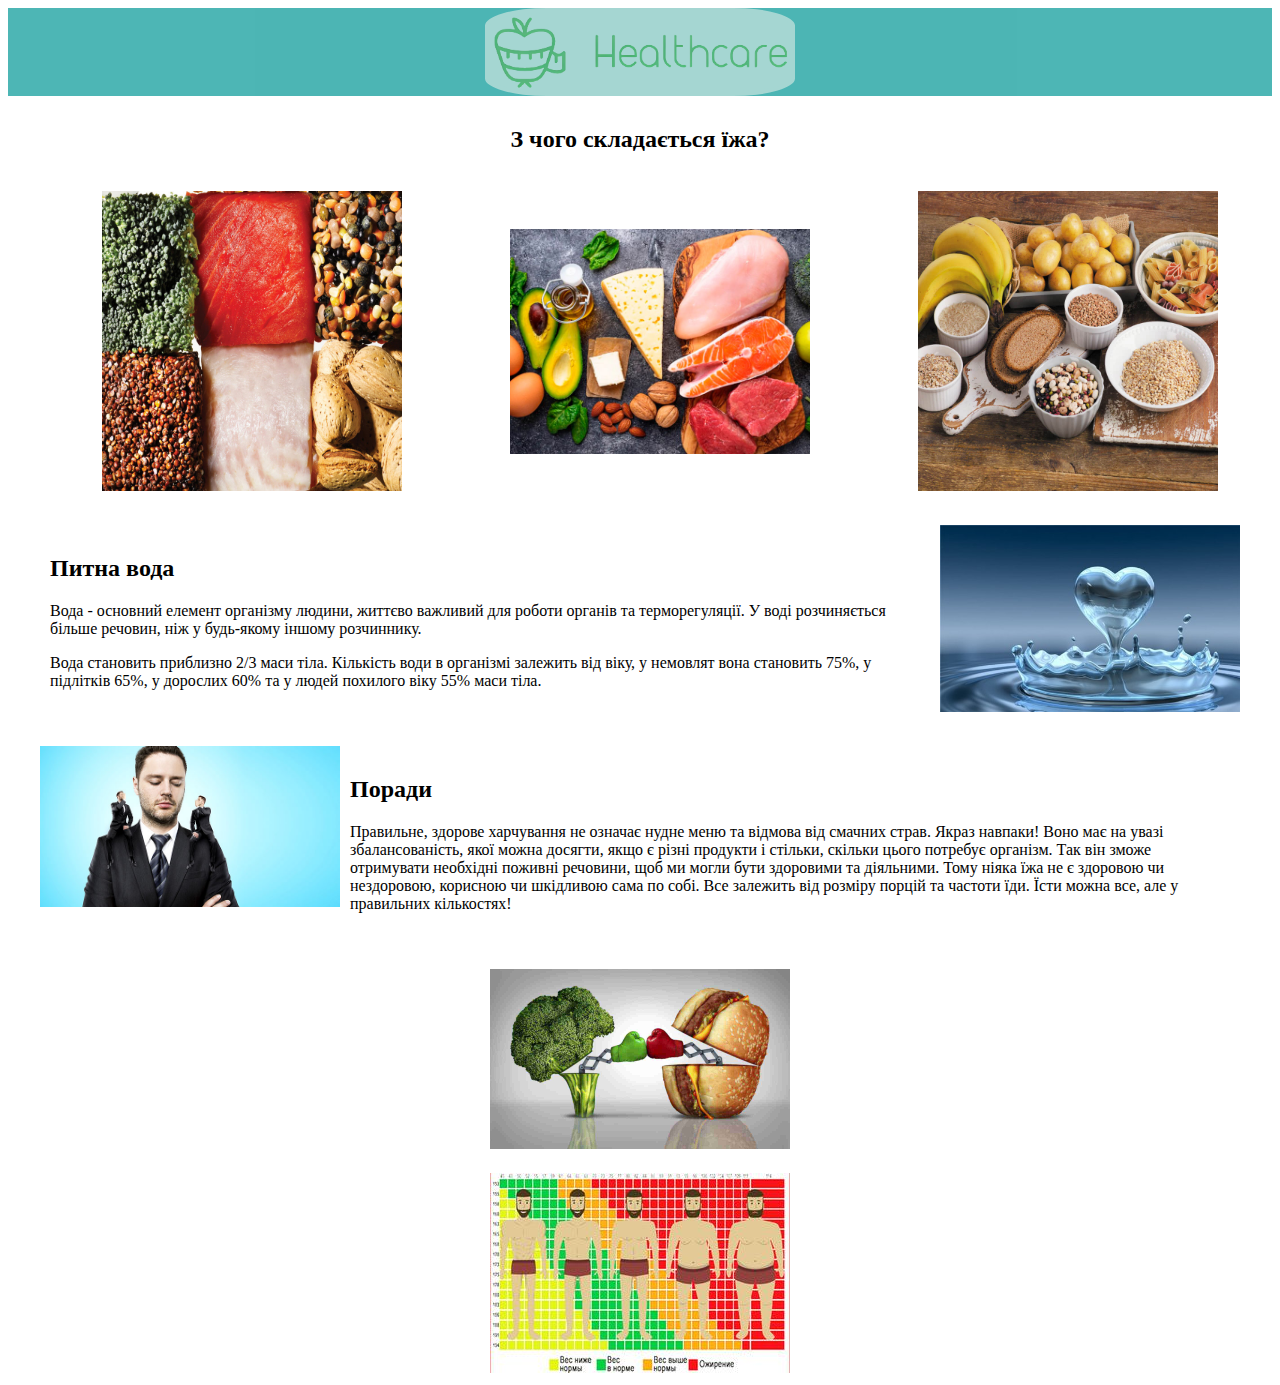
<file: index.html>
<!DOCTYPE html>
<html lang="en">
<head>
    <meta charset="UTF-8">
    <meta http-equiv="X-UA-Compatible" content="IE=edge">
    <meta name="viewport" content="width=device-width, initial-scale=1.0">
    <title>Document</title>
    <link rel="stylesheet" href="./css/style.css">
</head>
<body>
    <header>
        <section class="header">
            <a href=""><img src="./img/4.png" alt="" class="header-img"></a>
            
        </section>
    </header>
    <main>
        <section class="gallery">
            <h2 class="gallery-title">З чого складається їжа?</h2> <br>
            <ul class="gallery-ul">
                <li class="gallery-list"><a href="./bilku.html"><img src="./img/bilku.jpg" alt="" title="Білки"></a></li>
                <li class="gallery-list"><a href="./jiru.html"><img src="./img/jiru.jpg" alt="" title="Жири"></a></li>
                <li class="gallery-list"><a href="./vyglevodu.html"><img src="./img/vyglevod.jpg" alt="" title="Вуглеводи"></a></li>
            </ul>
        </section>
        <section class="right">
            <div class="right-block">
                <h2 class="right-title">Питна вода</h2>
                <p class="right-paragraph">Вода - основний елемент організму людини, життєво важливий для роботи органів та терморегуляції. У воді розчиняється
                більше речовин, ніж у будь-якому іншому розчиннику.</p>
                <p class="right-paragraph">Вода становить приблизно 2/3 маси тіла. Кількість води в організмі залежить від віку, у немовлят вона становить 75%, у
                підлітків 65%, у дорослих 60% та у людей похилого віку 55% ​​маси тіла.</p>
            </div>
            <a href="./water.html"><img src="./img/water.jpg" alt="" title="Вода" class="right-img"></a>

        </section> 
        
        <section class="left">
            <a href="./porady.html"><img src="./img/porada.jpg" alt="" title="Поради" class="left-img"></a>
            <div class="left-block">
                <h2 class="left-title">Поради</h2>
                <p class="left-paragraph">Правильне, здорове харчування не означає нудне меню та відмова від смачних страв. Якраз навпаки! Воно має на увазі
                збалансованість, якої можна досягти, якщо є різні продукти і стільки, скільки цього потребує організм. Так він зможе
                отримувати необхідні поживні речовини, щоб ми могли бути здоровими та діяльними. Тому ніяка їжа не є здоровою чи
                нездоровою, корисною чи шкідливою сама по собі. Все залежить від розміру порцій та частоти їди. Їсти можна все, але у
                правильних кількостях!</p>
            </div>
        </section>
        <section class="mith">
            <a href="./mith.html"><img src="./img/mith.jpg" alt="" title="Міфи" class="mith-img"></a>
            
        </section>
        <section class="IMT">
            <a href="./IMT-calc.html"><img src="./img/IMT-table2.jpg" alt="" title="калькулятор ІМТ" class=""></a>
        
        </section>
    </main>
    <footer>

    </footer>
</body>
</html>
</file>
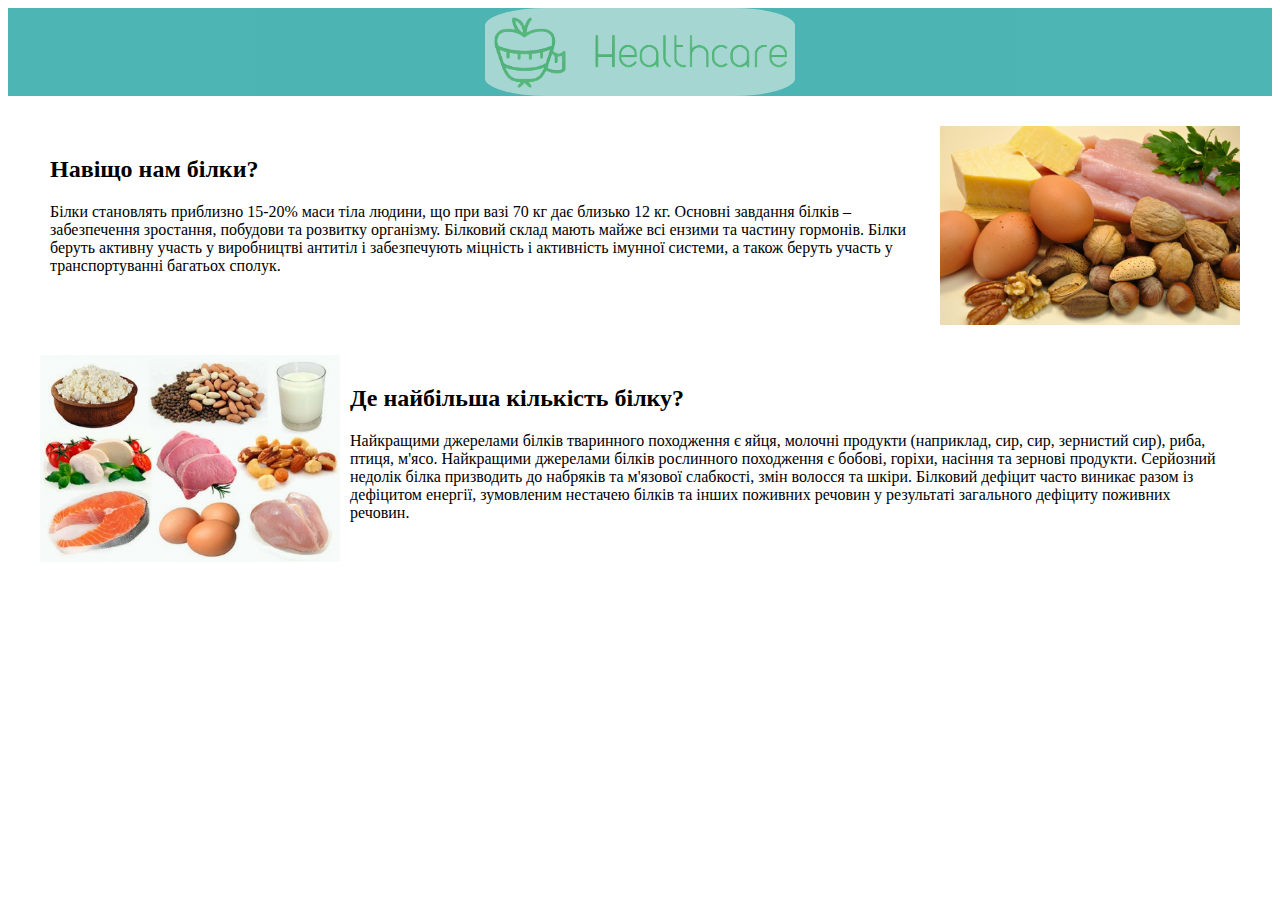
<file: bilku.html>
<!DOCTYPE html>
<html lang="en">

<head>
    <meta charset="UTF-8">
    <meta http-equiv="X-UA-Compatible" content="IE=edge">
    <meta name="viewport" content="width=device-width, initial-scale=1.0">
    <title>Document</title>
    <link rel="stylesheet" href="./css/style.css">
</head>

<body>
    <header>
        <section class="header">
            <a href="/index.html"><img src="./img/4.png" alt="" class="header-img"></a>

        </section>
    </header>
    <main>
        
        <section class="right">
            <div class="right-block">
                <h2 class="right-title">Навіщо нам білки?</h2>
                <p class="right-paragraph">Білки становлять приблизно 15-20% маси тіла людини, що при вазі 70 кг дає близько 12 кг. Основні завдання білків –
                забезпечення зростання, побудови та розвитку організму. Білковий склад мають майже всі ензими та частину гормонів. Білки
                беруть активну участь у виробництві антитіл і забезпечують міцність і активність імунної системи, а також беруть участь
                у транспортуванні багатьох сполук.</p>
            </div>
            <img src="./img/bilku-1.jpg" alt="" class="right-img">

        </section>

        <section class="left">
            <img src="./img/bilku-2.jpg" alt="" class="left-img">
            <div class="left-block">
                <h2 class="left-title">Де найбільша кількість білку?</h2>
                <p class="left-paragraph">Найкращими джерелами білків тваринного походження є яйця, молочні продукти (наприклад, сир, сир, зернистий сир), риба,
                птиця, м'ясо. Найкращими джерелами білків рослинного походження є бобові, горіхи, насіння та зернові продукти. Серйозний
                недолік білка призводить до набряків та м'язової слабкості, змін волосся та шкіри. Білковий дефіцит часто виникає разом
                із дефіцитом енергії, зумовленим нестачею білків та інших поживних речовин у результаті загального дефіциту поживних
                речовин.</p>
            </div>
        </section>
    </main>
    <footer>

    </footer>
</body>

</html>
</file>
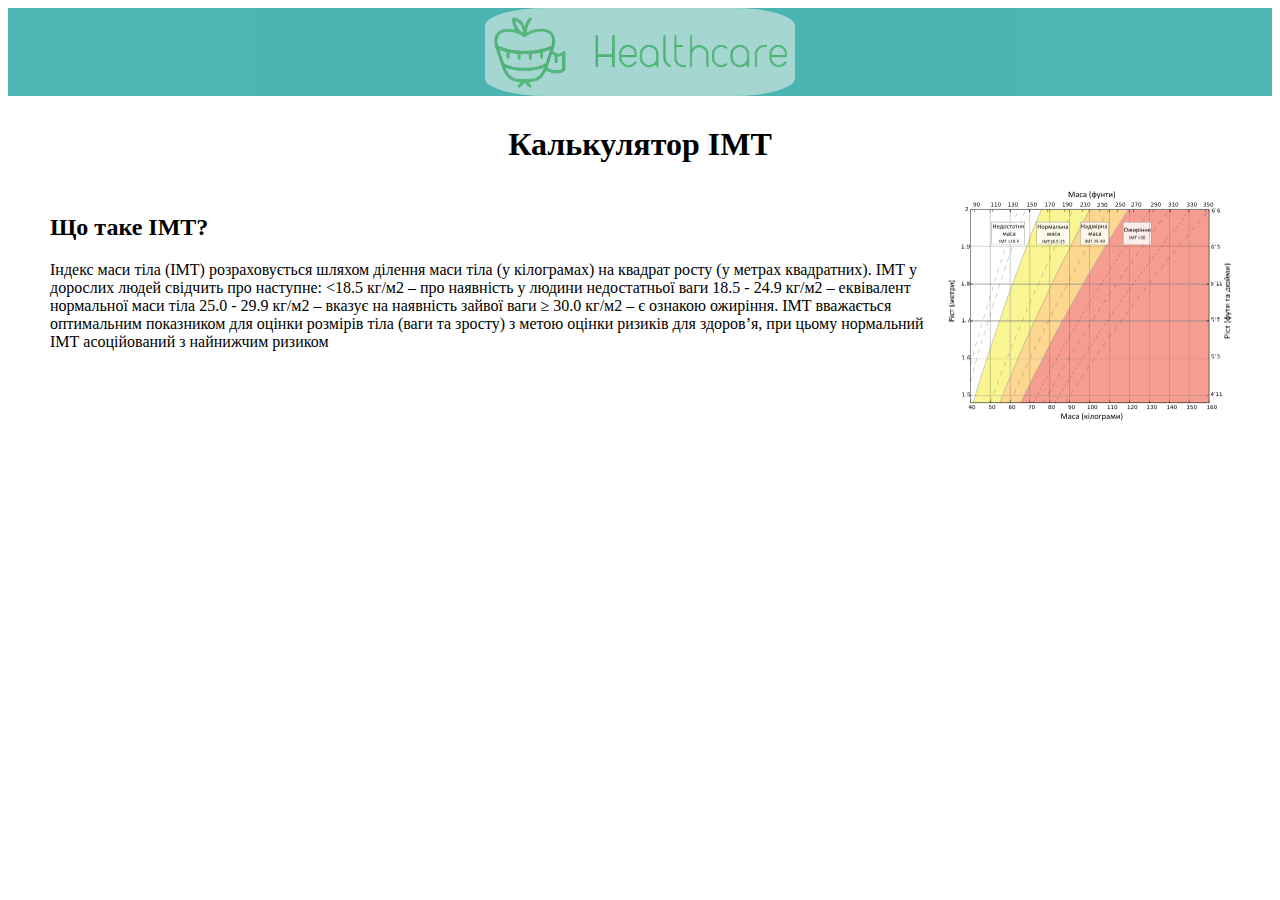
<file: IMT-calc.html>
<!DOCTYPE html>
<html lang="en">

<head>
    <meta charset="UTF-8">
    <meta http-equiv="X-UA-Compatible" content="IE=edge">
    <meta name="viewport" content="width=device-width, initial-scale=1.0">
    <title>Document</title>
    <link rel="stylesheet" href="./css/style.css">
    
</head>

<body>
    <header>
        <section class="header">
            <a href="/index.html"><img src="./img/4.png" alt="" class="header-img"></a>

        </section>
    </header>
    <main>
        <h1 class="calc">Калькулятор ІМТ</h1>
        <section class="right">
            <div class="right-block">
                <h2 class="right-title">Що таке ІМТ?</h2>
                <p class="right-paragraph">Індекс маси тіла (ІМТ) розраховується шляхом ділення маси тіла (у кілограмах)
                на квадрат росту (у метрах квадратних).
                ІМТ у дорослих людей свідчить про наступне:
                <18.5 кг/м2 – про наявність у людини недостатньої ваги 18.5 - 24.9 кг/м2 – еквівалент нормальної маси тіла 25.0 - 29.9
                    кг/м2 – вказує на наявність зайвої ваги ≥ 30.0 кг/м2 – є ознакою ожиріння. ІМТ вважається оптимальним показником для
                    оцінки розмірів тіла (ваги та зросту) з метою оцінки ризиків для здоров’я, при цьому нормальний ІМТ асоційований з
                    найнижчим ризиком</p>
            </div>
            <img src="./img/IMT-table.png" alt="" class="right-img">

        </section>

        
        <div class="stepform_bqFJG9I rnd_878976224"></div>
        <script>
            (function (s, t, e, p, f, o, r, m) {
                s[t] = s[t] || {};
                s[t][878976224] = {
                    id: "bqFJG9I",
                    rnd: 878976224
                };
                e.async = true;
                e.src = p + f;
                document[m](o)[r](e)
            }(window, "stepFORM_params", document.createElement("script"), document.location.protocol === "https:" ? "https:" : "http:", "//u025230.stepform.io/api.js?id=bqFJG9I", "head", "appendChild", "querySelector"));
        </script>
    </main>
    <footer>

    </footer>
</body>

</html>
</file>
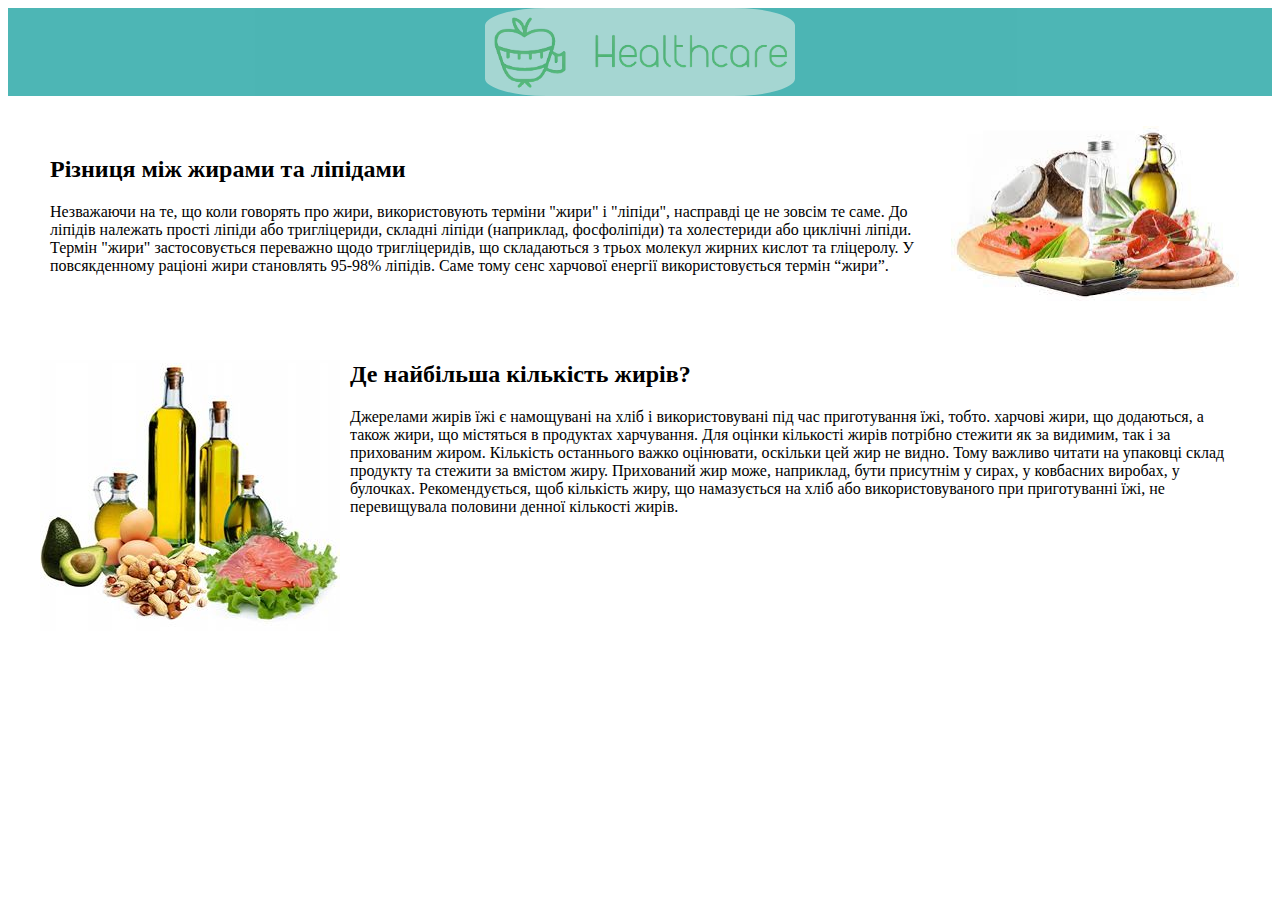
<file: jiru.html>
<!DOCTYPE html>
<html lang="en">

<head>
    <meta charset="UTF-8">
    <meta http-equiv="X-UA-Compatible" content="IE=edge">
    <meta name="viewport" content="width=device-width, initial-scale=1.0">
    <title>Document</title>
    <link rel="stylesheet" href="./css/style.css">
</head>

<body>
    <header>
        <section class="header">
            <a href="/index.html"><img src="./img/4.png" alt="" class="header-img"></a>

        </section>
    </header>
    <main>

        <section class="right">
            <div class="right-block">
                <h2 class="right-title">Різниця між жирами та ліпідами</h2>
                <p class="right-paragraph">Незважаючи на те, що коли говорять про жири, використовують терміни "жири" і "ліпіди", насправді це не зовсім те саме.
                До ліпідів належать прості ліпіди або тригліцериди, складні ліпіди (наприклад, фосфоліпіди) та холестериди або циклічні
                ліпіди. Термін "жири" застосовується переважно щодо тригліцеридів, що складаються з трьох молекул жирних кислот та
                гліцеролу. У повсякденному раціоні жири становлять 95-98% ліпідів. Саме тому сенс харчової енергії використовується
                термін “жири”.</p>
            </div>
            <img src="./img/jiru-1.jpg" alt="" class="right-img">

        </section>

        <section class="left">
            <img src="./img/jiru-2.jpg" alt="" class="left-img">
            <div class="left-block">
                <h2 class="left-title">Де найбільша кількість жирів?</h2>
                <p class="left-paragraph">Джерелами жирів їжі є намощувані на хліб і використовувані під час приготування їжі, тобто. харчові жири, що
                додаються, а також жири, що містяться в продуктах харчування. Для оцінки кількості жирів потрібно стежити як за видимим,
                так і за прихованим жиром. Кількість останнього важко оцінювати, оскільки цей жир не видно. Тому важливо читати на
                упаковці склад продукту та стежити за вмістом жиру. Прихований жир може, наприклад, бути присутнім у сирах, у ковбасних
                виробах, у булочках. Рекомендується, щоб кількість жиру, що намазується на хліб або використовуваного при приготуванні
                їжі, не перевищувала половини денної кількості жирів.</p>
            </div>
        </section>
    </main>
    <footer>

    </footer>
</body>

</html>
</file>
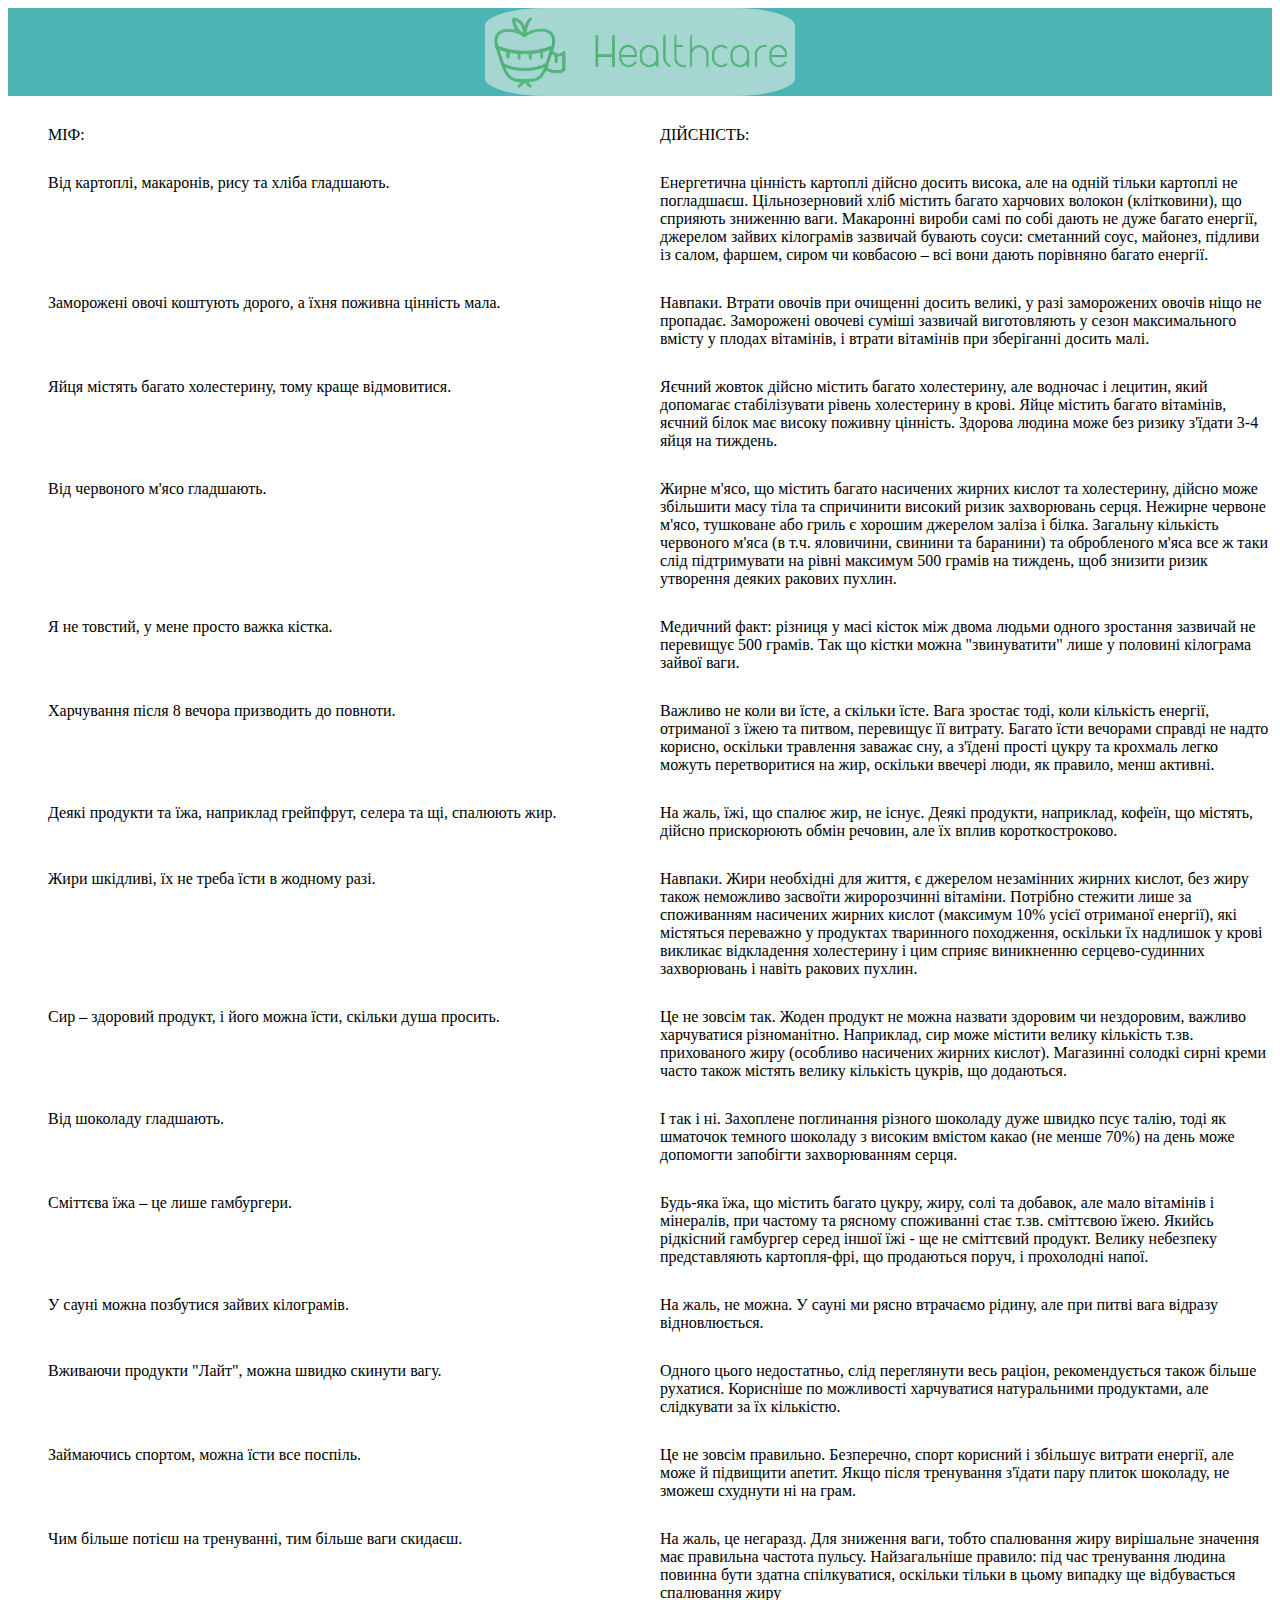
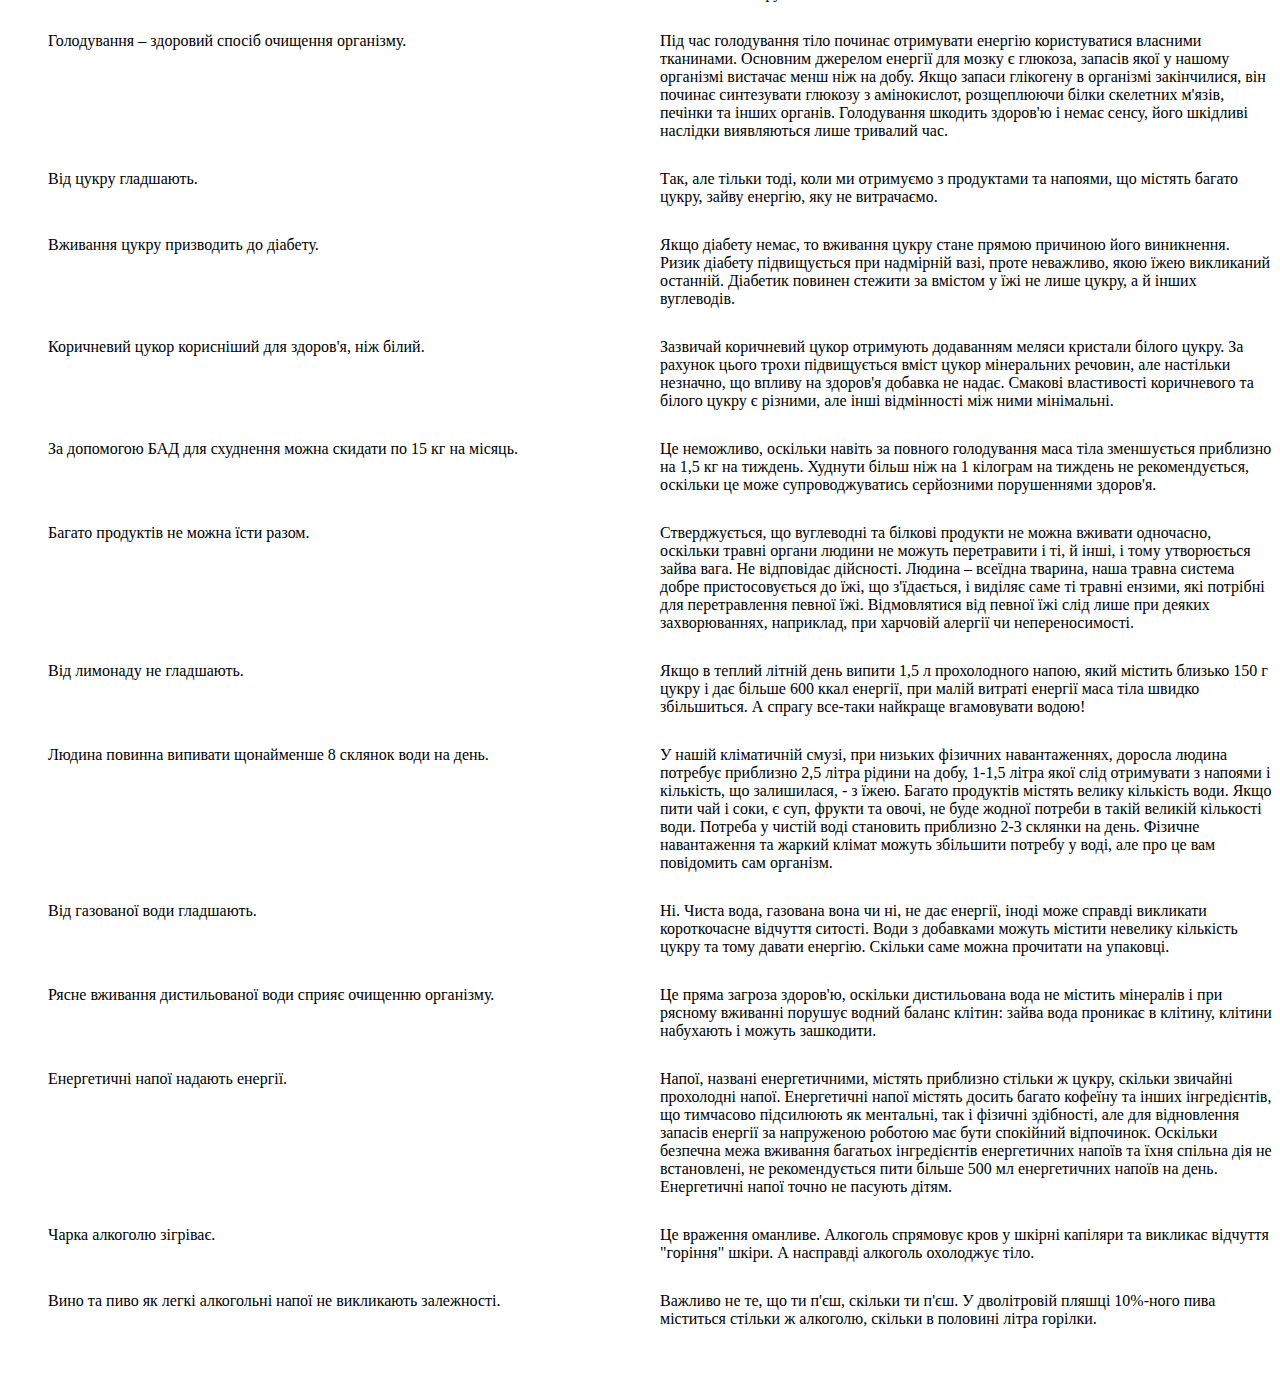
<file: mith.html>
<!DOCTYPE html>
<html lang="en">

<head>
    <meta charset="UTF-8">
    <meta http-equiv="X-UA-Compatible" content="IE=edge">
    <meta name="viewport" content="width=device-width, initial-scale=1.0">
    <title>Document</title>
    <link rel="stylesheet" href="./css/style.css">
</head>

<body>
    <header>
        <section class="header">
            <a href="/index.html"><img src="./img/4.png" alt="" class="header-img"></a>

        </section>
    </header>
<ul class="unordered-list-mith">
    <li>
        <div class="row">
            <div class="column">МІФ:</div>
            <div class="column">ДІЙСНІСТЬ:</div>
        </div>
    </li>
    <li>
        <div class="row">
            <div class="column">Від картоплі, макаронів, рису та хліба гладшають.</div>
            <div class="column">Енергетична цінність картоплі дійсно досить висока, але на одній тільки картоплі не погладшаєш. Цільнозерновий хліб
            містить багато харчових волокон (клітковини), що сприяють зниженню ваги. Макаронні вироби самі по собі дають не дуже
            багато енергії, джерелом зайвих кілограмів зазвичай бувають соуси: сметанний соус, майонез, підливи із салом, фаршем,
            сиром чи ковбасою – всі вони дають порівняно багато енергії.</div>
        </div>
    </li>
    <li>
        <div class="row">
            <div class="column">Заморожені овочі коштують дорого, а їхня поживна цінність мала.</div>
            <div class="column">Навпаки. Втрати овочів при очищенні досить великі, у разі заморожених овочів ніщо не пропадає. Заморожені овочеві суміші
            зазвичай виготовляють у сезон максимального вмісту у плодах вітамінів, і втрати вітамінів при зберіганні досить малі.</div>
        </div>
    </li>
    <li>
        <div class="row">
            <div class="column">Яйця містять багато холестерину, тому краще відмовитися.</div>
            <div class="column">Яєчний жовток дійсно містить багато холестерину, але водночас і лецитин, який допомагає стабілізувати рівень холестерину
            в крові. Яйце містить багато вітамінів, яєчний білок має високу поживну цінність. Здорова людина може без ризику з'їдати
            3-4 яйця на тиждень.</div>
        </div>
    </li>
    <li>
        <div class="row">
            <div class="column">Від червоного м'ясо гладшають.</div>
            <div class="column">Жирне м'ясо, що містить багато насичених жирних кислот та холестерину, дійсно може збільшити масу тіла та спричинити
            високий ризик захворювань серця. Нежирне червоне м'ясо, тушковане або гриль є хорошим джерелом заліза і білка. Загальну
            кількість червоного м'яса (в т.ч. яловичини, свинини та баранини) та обробленого м'яса все ж таки слід підтримувати на
            рівні максимум 500 грамів на тиждень, щоб знизити ризик утворення деяких ракових пухлин.</div>
        </div>
    </li>
    <li>
        <div class="row">
            <div class="column">Я не товстий, у мене просто важка кістка.
</div>
            <div class="column">Медичний факт: різниця у масі кісток між двома людьми одного зростання зазвичай не перевищує 500 грамів. Так що кістки
            можна "звинуватити" лише у половині кілограма зайвої ваги.
</div>
        </div>
    </li>
    <li>
        <div class="row">
            <div class="column">Харчування після 8 вечора призводить до повноти.
</div>
            <div class="column">Важливо не коли ви їсте, а скільки їсте. Вага зростає тоді, коли кількість енергії, отриманої з їжею та питвом,
            перевищує її витрату. Багато їсти вечорами справді не надто корисно, оскільки травлення заважає сну, а з'їдені прості
            цукру та крохмаль легко можуть перетворитися на жир, оскільки ввечері люди, як правило, менш активні.
</div>
        </div>
    </li>
    <li>
        <div class="row">
            <div class="column">Деякі продукти та їжа, наприклад грейпфрут, селера та щі, спалюють жир.
</div>
            <div class="column">На жаль, їжі, що спалює жир, не існує. Деякі продукти, наприклад, кофеїн, що містять, дійсно прискорюють обмін речовин,
            але їх вплив короткостроково.
</div>
        </div>
    </li>
    <li>
        <div class="row">
            <div class="column">Жири шкідливі, їх не треба їсти в жодному разі.
</div>
            <div class="column">Навпаки. Жири необхідні для життя, є джерелом незамінних жирних кислот, без жиру також неможливо засвоїти жиророзчинні
            вітаміни. Потрібно стежити лише за споживанням насичених жирних кислот (максимум 10% усієї отриманої енергії), які
            містяться переважно у продуктах тваринного походження, оскільки їх надлишок у крові викликає відкладення холестерину і
            цим сприяє виникненню серцево-судинних захворювань і навіть ракових пухлин.
</div>
        </div>
    </li>
    <li>
        <div class="row">
            <div class="column">Сир – здоровий продукт, і його можна їсти, скільки душа просить.
</div>
            <div class="column">Це не зовсім так. Жоден продукт не можна назвати здоровим чи нездоровим, важливо харчуватися різноманітно. Наприклад,
            сир може містити велику кількість т.зв. прихованого жиру (особливо насичених жирних кислот). Магазинні солодкі сирні
            креми часто також містять велику кількість цукрів, що додаються.
</div>
        </div>
    </li>
    <li>
        <div class="row">
            <div class="column">Від шоколаду гладшають.
</div>
            <div class="column">І так і ні. Захоплене поглинання різного шоколаду дуже швидко псує талію, тоді як шматочок темного шоколаду з високим
            вмістом какао (не менше 70%) на день може допомогти запобігти захворюванням серця.
</div>
        </div>
    </li>
    <li>
        <div class="row">
            <div class="column">Сміттєва їжа – це лише гамбургери.
</div>
            <div class="column">Будь-яка їжа, що містить багато цукру, жиру, солі та добавок, але мало вітамінів і мінералів, при частому та рясному
            споживанні стає т.зв. сміттєвою їжею. Якийсь рідкісний гамбургер серед іншої їжі - ще не сміттєвий продукт. Велику
            небезпеку представляють картопля-фрі, що продаються поруч, і прохолодні напої.
</div>
        </div>
    </li>
    <li>
        <div class="row">
            <div class="column">У сауні можна позбутися зайвих кілограмів.
</div>
            <div class="column">На жаль, не можна. У сауні ми рясно втрачаємо рідину, але при питві вага відразу відновлюється.
</div>
        </div>
    </li>
    <li>
        <div class="row">
            <div class="column">Вживаючи продукти "Лайт", можна швидко скинути вагу.
</div>
            <div class="column">Одного цього недостатньо, слід переглянути весь раціон, рекомендується також більше рухатися. Корисніше по можливості
            харчуватися натуральними продуктами, але слідкувати за їх кількістю.
</div>
        </div>
    </li>
    <li>
        <div class="row">
            <div class="column">Займаючись спортом, можна їсти все поспіль.
</div>
            <div class="column">Це не зовсім правильно. Безперечно, спорт корисний і збільшує витрати енергії, але може й підвищити апетит. Якщо після
            тренування з'їдати пару плиток шоколаду, не зможеш схуднути ні на грам.
</div>
        </div>
    </li>
    <li>
        <div class="row">
            <div class="column">Чим більше потієш на тренуванні, тим більше ваги скидаєш.
</div>
            <div class="column">На жаль, це негаразд. Для зниження ваги, тобто спалювання жиру вирішальне значення має правильна частота пульсу.
            Найзагальніше правило: під час тренування людина повинна бути здатна спілкуватися, оскільки тільки в цьому випадку ще
            відбувається спалювання жиру
</div>
        </div>
    </li>
    <li>
        <div class="row">
            <div class="column">Голодування – здоровий спосіб очищення організму.
</div>
            <div class="column">Під час голодування тіло починає отримувати енергію користуватися власними тканинами. Основним джерелом енергії для
            мозку є глюкоза, запасів якої у нашому організмі вистачає менш ніж на добу. Якщо запаси глікогену в організмі
            закінчилися, він починає синтезувати глюкозу з амінокислот, розщеплюючи білки скелетних м'язів, печінки та інших
            органів. Голодування шкодить здоров'ю і немає сенсу, його шкідливі наслідки виявляються лише тривалий час.
</div>
        </div>
    </li>
    <li>
        <div class="row">
            <div class="column">Від цукру гладшають.
</div>
            <div class="column">Так, але тільки тоді, коли ми отримуємо з продуктами та напоями, що містять багато цукру, зайву енергію, яку не
            витрачаємо.
</div>
        </div>
    </li>
    <li>
        <div class="row">
            <div class="column">Вживання цукру призводить до діабету.
</div>
            <div class="column">Якщо діабету немає, то вживання цукру стане прямою причиною його виникнення. Ризик діабету підвищується при надмірній
            вазі, проте неважливо, якою їжею викликаний останній. Діабетик повинен стежити за вмістом у їжі не лише цукру, а й інших
            вуглеводів.
</div>
        </div>
    </li>
    <li>
        <div class="row">
            <div class="column">Коричневий цукор корисніший для здоров'я, ніж білий.
</div>
            <div class="column">Зазвичай коричневий цукор отримують додаванням меляси кристали білого цукру. За рахунок цього трохи підвищується вміст
            цукор мінеральних речовин, але настільки незначно, що впливу на здоров'я добавка не надає. Смакові властивості
            коричневого та білого цукру є різними, але інші відмінності між ними мінімальні.
</div>
        </div>
    </li>
    <li>
        <div class="row">
            <div class="column">За допомогою БАД для схуднення можна скидати по 15 кг на місяць.
</div>
            <div class="column">Це неможливо, оскільки навіть за повного голодування маса тіла зменшується приблизно на 1,5 кг на тиждень. Худнути більш
            ніж на 1 кілограм на тиждень не рекомендується, оскільки це може супроводжуватись серйозними порушеннями здоров'я.
</div>
        </div>
    </li>
    <li>
        <div class="row">
            <div class="column">Багато продуктів не можна їсти разом.
</div>
            <div class="column">Стверджується, що вуглеводні та білкові продукти не можна вживати одночасно, оскільки травні органи людини не можуть
            перетравити і ті, й інші, і тому утворюється зайва вага. Не відповідає дійсності. Людина – всеїдна тварина, наша травна
            система добре пристосовується до їжі, що з'їдається, і виділяє саме ті травні ензими, які потрібні для перетравлення
            певної їжі. Відмовлятися від певної їжі слід лише при деяких захворюваннях, наприклад, при харчовій алергії чи
            непереносимості.
</div>
        </div>
    </li>
    <li>
        <div class="row">
            <div class="column">Від лимонаду не гладшають.
</div>
            <div class="column">Якщо в теплий літній день випити 1,5 л прохолодного напою, який містить близько 150 г цукру і дає більше 600 ккал
            енергії, при малій витраті енергії маса тіла швидко збільшиться. А спрагу все-таки найкраще вгамовувати водою!
</div>
        </div>
    </li>
    <li>
        <div class="row">
            <div class="column">Людина повинна випивати щонайменше 8 склянок води на день.
</div>
            <div class="column">У нашій кліматичній смузі, при низьких фізичних навантаженнях, доросла людина потребує приблизно 2,5 літра рідини на
            добу, 1-1,5 літра якої слід отримувати з напоями і кількість, що залишилася, - з їжею. Багато продуктів містять велику
            кількість води. Якщо пити чай і соки, є суп, фрукти та овочі, не буде жодної потреби в такій великій кількості води.
            Потреба у чистій воді становить приблизно 2-3 склянки на день. Фізичне навантаження та жаркий клімат можуть збільшити
            потребу у воді, але про це вам повідомить сам організм.
</div>
        </div>
    </li>
    <li>
        <div class="row">
            <div class="column">Від газованої води гладшають.
</div>
            <div class="column">Ні. Чиста вода, газована вона чи ні, не дає енергії, іноді може справді викликати короткочасне відчуття ситості. Води з
            добавками можуть містити невелику кількість цукру та тому давати енергію. Скільки саме можна прочитати на упаковці.
</div>
        </div>
    </li>
    <li>
        <div class="row">
            <div class="column">Рясне вживання дистильованої води сприяє очищенню організму.
</div>
            <div class="column">Це пряма загроза здоров'ю, оскільки дистильована вода не містить мінералів і при рясному вживанні порушує водний баланс
            клітин: зайва вода проникає в клітину, клітини набухають і можуть зашкодити.
</div>
        </div>
    </li>
    <li>
        <div class="row">
            <div class="column">Енергетичні напої надають енергії.
</div>
            <div class="column">Напої, названі енергетичними, містять приблизно стільки ж цукру, скільки звичайні прохолодні напої. Енергетичні напої
            містять досить багато кофеїну та інших інгредієнтів, що тимчасово підсилюють як ментальні, так і фізичні здібності, але
            для відновлення запасів енергії за напруженою роботою має бути спокійний відпочинок. Оскільки безпечна межа вживання
            багатьох інгредієнтів енергетичних напоїв та їхня спільна дія не встановлені, не рекомендується пити більше 500 мл
            енергетичних напоїв на день. Енергетичні напої точно не пасують дітям.
</div>
        </div>
    </li>
    <li>
        <div class="row">
            <div class="column">Чарка алкоголю зігріває.
</div>
            <div class="column">Це враження оманливе. Алкоголь спрямовує кров у шкірні капіляри та викликає відчуття "горіння" шкіри. А насправді
            алкоголь охолоджує тіло.
</div>
        </div>
    </li>
    <li>
        <div class="row">
            <div class="column">Вино та пиво як легкі алкогольні напої не викликають залежності.
</div>
            <div class="column">Важливо не те, що ти п'єш, скільки ти п'єш. У дволітровій пляшці 10%-ного пива міститься стільки ж алкоголю, скільки в
            половині літра горілки.
</div>
        </div>
    </li>
</ul>

    <footer>

    </footer>
</body>

</html>
</file>
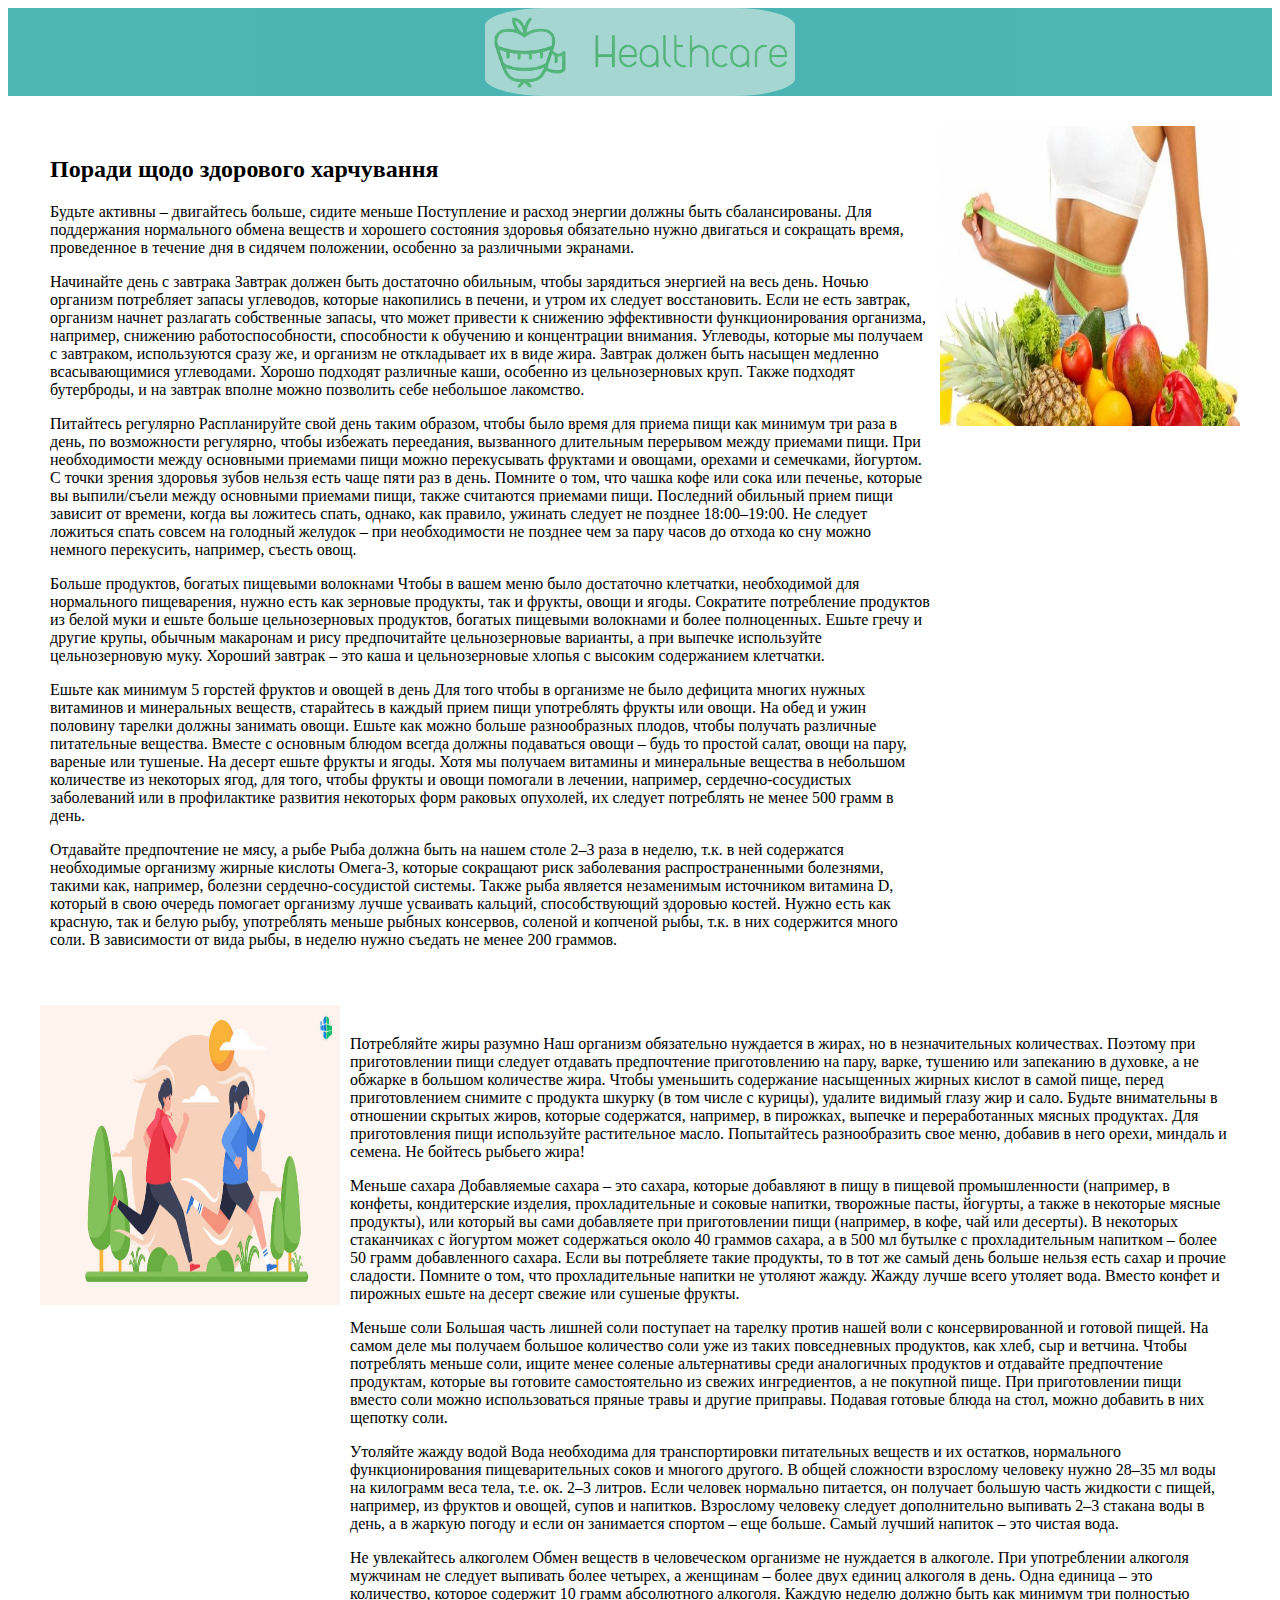
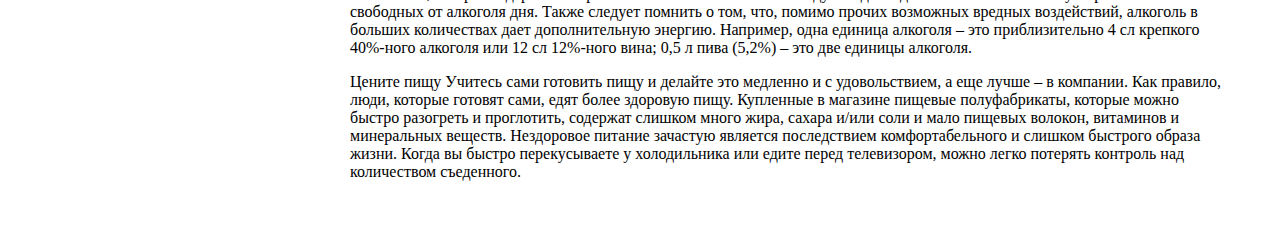
<file: porady.html>
<!DOCTYPE html>
<html lang="en">

<head>
    <meta charset="UTF-8">
    <meta http-equiv="X-UA-Compatible" content="IE=edge">
    <meta name="viewport" content="width=device-width, initial-scale=1.0">
    <title>Document</title>
    <link rel="stylesheet" href="./css/style.css">
</head>

<body>
    <header>
        <section class="header">
            <a href="/index.html"><img src="./img/4.png" alt="" class="header-img"></a>

        </section>
    </header>
    <main>

        <section class="right">
            <div class="right-block">
                <h2 class="right-title">Поради щодо здорового харчування</h2>
                <p class="right-paragraph">Будьте активны – двигайтесь больше, сидите меньше
                Поступление и расход энергии должны быть сбалансированы. Для поддержания нормального обмена веществ и хорошего состояния
                здоровья обязательно нужно двигаться и сокращать время, проведенное в течение дня в сидячем положении, особенно за
                различными экранами. </p>
                
                <p>Начинайте день с завтрака
                Завтрак должен быть достаточно обильным, чтобы зарядиться энергией на весь день. Ночью организм потребляет запасы
                углеводов, которые накопились в печени, и утром их следует восстановить. Если не есть завтрак, организм начнет разлагать
                собственные запасы, что может привести к снижению эффективности функционирования организма, например, снижению
                работоспособности, способности к обучению и концентрации внимания. Углеводы, которые мы получаем с завтраком,
                используются сразу же, и организм не откладывает их в виде жира. Завтрак должен быть насыщен медленно всасывающимися
                углеводами. Хорошо подходят различные каши, особенно из цельнозерновых круп. Также подходят бутерброды, и на завтрак
                вполне можно позволить себе небольшое лакомство.</p>
                
                <p>Питайтесь регулярно
                Распланируйте свой день таким образом, чтобы было время для приема пищи как минимум три раза в день, по возможности
                регулярно, чтобы избежать переедания, вызванного длительным перерывом между приемами пищи. При необходимости между
                основными приемами пищи можно перекусывать фруктами и овощами, орехами и семечками, йогуртом. С точки зрения здоровья
                зубов нельзя есть чаще пяти раз в день. Помните о том, что чашка кофе или сока или печенье, которые вы выпили/съели
                между основными приемами пищи, также считаются приемами пищи. Последний обильный прием пищи зависит от времени, когда вы
                ложитесь спать, однако, как правило, ужинать следует не позднее 18:00–19:00. Не следует ложиться спать совсем на
                голодный желудок – при необходимости не позднее чем за пару часов до отхода ко сну можно немного перекусить, например,
                съесть овощ.</p>
                
                <p>Больше продуктов, богатых пищевыми волокнами
                Чтобы в вашем меню было достаточно клетчатки, необходимой для нормального пищеварения, нужно есть как зерновые продукты,
                так и фрукты, овощи и ягоды. Сократите потребление продуктов из белой муки и ешьте больше цельнозерновых продуктов,
                богатых пищевыми волокнами и более полноценных. Ешьте гречу и другие крупы, обычным макаронам и рису предпочитайте
                цельнозерновые варианты, а при выпечке используйте цельнозерновую муку. Хороший завтрак – это каша и цельнозерновые
                хлопья с высоким содержанием клетчатки.</p>
                
                <p>Ешьте как минимум 5 горстей фруктов и овощей в день
                Для того чтобы в организме не было дефицита многих нужных витаминов и минеральных веществ, старайтесь в каждый прием
                пищи употреблять фрукты или овощи. На обед и ужин половину тарелки должны занимать овощи. Ешьте как можно больше
                разнообразных плодов, чтобы получать различные питательные вещества. Вместе с основным блюдом всегда должны подаваться
                овощи – будь то простой салат, овощи на пару, вареные или тушеные. На десерт ешьте фрукты и ягоды. Хотя мы получаем
                витамины и минеральные вещества в небольшом количестве из некоторых ягод, для того, чтобы фрукты и овощи помогали в
                лечении, например, сердечно-сосудистых заболеваний или в профилактике развития некоторых форм раковых опухолей, их
                следует потреблять не менее 500 грамм в день.</p>
                
                <p>Отдавайте предпочтение не мясу, а рыбе
                Рыба должна быть на нашем столе 2–3 раза в неделю, т.к. в ней содержатся необходимые организму жирные кислоты Омега-3,
                которые сокращают риск заболевания распространенными болезнями, такими как, например, болезни сердечно-сосудистой
                системы. Также рыба является незаменимым источником витамина D, который в свою очередь помогает организму лучше
                усваивать кальций, способствующий здоровью костей. Нужно есть как красную, так и белую рыбу, употреблять меньше рыбных
                консервов, соленой и копченой рыбы, т.к. в них содержится много соли. В зависимости от вида рыбы, в неделю нужно съедать
                не менее 200 граммов.
                
                </p>
                
            </div>
            <img src="./img/porada-1.jpg" alt="" class="right-img">

        </section>

        <section class="left">
            <img src="./img/porada-2.jpg" alt="" class="left-img">
            <div class="left-block">
                <h2 class="left-title"></h2>
                <p class="left-paragraph">Потребляйте жиры разумно
                Наш организм обязательно нуждается в жирах, но в незначительных количествах. Поэтому при приготовлении пищи следует
                отдавать предпочтение приготовлению на пару, варке, тушению или запеканию в духовке, а не обжарке в большом количестве
                жира. Чтобы уменьшить содержание насыщенных жирных кислот в самой пище, перед приготовлением снимите с продукта шкурку
                (в том числе с курицы), удалите видимый глазу жир и сало. Будьте внимательны в отношении скрытых жиров, которые
                содержатся, например, в пирожках, выпечке и переработанных мясных продуктах. Для приготовления пищи используйте
                растительное масло. Попытайтесь разнообразить свое меню, добавив в него орехи, миндаль и семена. Не бойтесь рыбьего
                жира!</p>
                
                <p>Меньше сахара
                Добавляемые сахара – это сахара, которые добавляют в пищу в пищевой промышленности (например, в конфеты, кондитерские
                изделия, прохладительные и соковые напитки, творожные пасты, йогурты, а также в некоторые мясные продукты), или который
                вы сами добавляете при приготовлении пищи (например, в кофе, чай или десерты). В некоторых стаканчиках с йогуртом может
                содержаться около 40 граммов сахара, а в 500 мл бутылке с прохладительным напитком – более 50 грамм добавленного сахара.
                Если вы потребляете такие продукты, то в тот же самый день больше нельзя есть сахар и прочие сладости. Помните о том,
                что прохладительные напитки не утоляют жажду. Жажду лучше всего утоляет вода. Вместо конфет и пирожных ешьте на десерт
                свежие или сушеные фрукты.</p>
                
                <p>Меньше соли
                Большая часть лишней соли поступает на тарелку против нашей воли с консервированной и готовой пищей. На самом деле мы
                получаем большое количество соли уже из таких повседневных продуктов, как хлеб, сыр и ветчина. Чтобы потреблять меньше
                соли, ищите менее соленые альтернативы среди аналогичных продуктов и отдавайте предпочтение продуктам, которые вы
                готовите самостоятельно из свежих ингредиентов, а не покупной пище. При приготовлении пищи вместо соли можно
                использоваться пряные травы и другие приправы. Подавая готовые блюда на стол, можно добавить в них щепотку соли.</p>
                
                <p>Утоляйте жажду водой
                Вода необходима для транспортировки питательных веществ и их остатков, нормального функционирования пищеварительных
                соков и многого другого. В общей сложности взрослому человеку нужно 28–35 мл воды на килограмм веса тела, т.е. ок. 2–3
                литров. Если человек нормально питается, он получает большую часть жидкости с пищей, например, из фруктов и овощей,
                супов и напитков. Взрослому человеку следует дополнительно выпивать 2–3 стакана воды в день, а в жаркую погоду и если он
                занимается спортом – еще больше. Самый лучший напиток – это чистая вода.</p>
                
                <p>Не увлекайтесь алкоголем
                Обмен веществ в человеческом организме не нуждается в алкоголе. При употреблении алкоголя мужчинам не следует выпивать
                более четырех, а женщинам – более двух единиц алкоголя в день. Одна единица – это количество, которое содержит 10 грамм
                абсолютного алкоголя. Каждую неделю должно быть как минимум три полностью свободных от алкоголя дня. Также следует
                помнить о том, что, помимо прочих возможных вредных воздействий, алкоголь в больших количествах дает дополнительную
                энергию. Например, одна единица алкоголя – это приблизительно 4 сл крепкого 40%-ного алкоголя или 12 сл 12%-ного вина;
                0,5 л пива (5,2%) – это две единицы алкоголя.</p>
                
                <p>Цените пищу
                Учитесь сами готовить пищу и делайте это медленно и с удовольствием, а еще лучше – в компании. Как правило, люди,
                которые готовят сами, едят более здоровую пищу. Купленные в магазине пищевые полуфабрикаты, которые можно быстро
                разогреть и проглотить, содержат слишком много жира, сахара и/или соли и мало пищевых волокон, витаминов и минеральных
                веществ. Нездоровое питание зачастую является последствием комфортабельного и слишком быстрого образа жизни. Когда вы
                быстро перекусываете у холодильника или едите перед телевизором, можно легко потерять контроль над количеством
                съеденного.</p>
            </div>
        </section>
    </main>
    <footer>

    </footer>
</body>

</html>
</file>
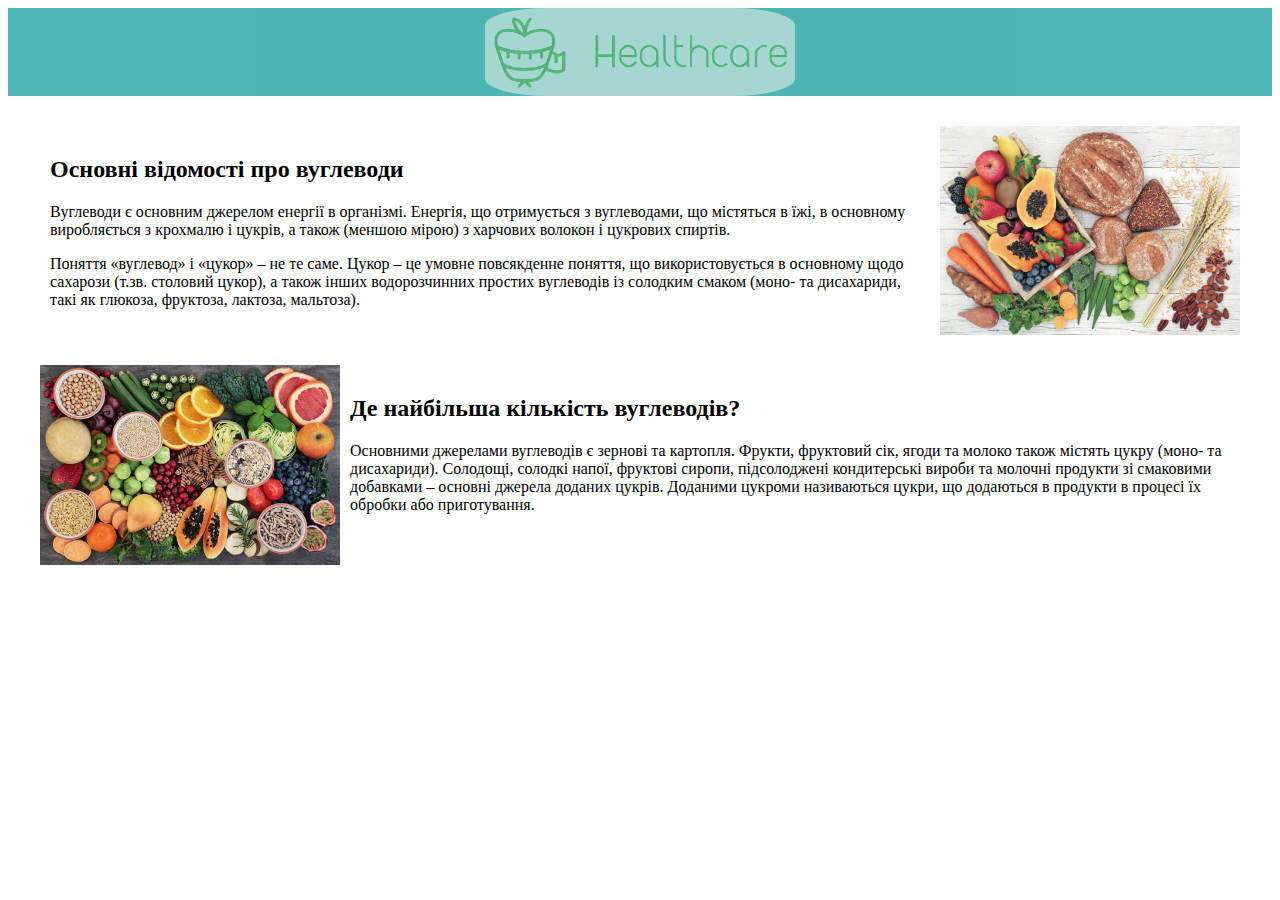
<file: vyglevodu.html>
<!DOCTYPE html>
<html lang="en">

<head>
    <meta charset="UTF-8">
    <meta http-equiv="X-UA-Compatible" content="IE=edge">
    <meta name="viewport" content="width=device-width, initial-scale=1.0">
    <title>Document</title>
    <link rel="stylesheet" href="./css/style.css">
</head>

<body>
    <header>
        <section class="header">
            <a href="/index.html"><img src="./img/4.png" alt="" class="header-img"></a>

        </section>
    </header>
    <main>

        <section class="right">
            <div class="right-block">
                <h2 class="right-title">Основні відомості про вуглеводи</h2>
                <p class="right-paragraph">Вуглеводи є основним джерелом енергії в організмі. Енергія, що отримується з вуглеводами, що містяться в їжі, в
                основному виробляється з крохмалю і цукрів, а також (меншою мірою) з харчових волокон і цукрових спиртів.</p>
            <p>Поняття «вуглевод» і «цукор» – не те саме. Цукор – це умовне повсякденне поняття, що використовується в основному щодо
            сахарози (т.зв. столовий цукор), а також інших водорозчинних простих вуглеводів із солодким смаком (моно- та дисахариди,
            такі як глюкоза, фруктоза, лактоза, мальтоза).</p>
            </div>
            <img src="./img/vyglevod-1.jpg" alt="" class="right-img">

        </section>

        <section class="left">
            <img src="./img/vyglevod-2.jpg" alt="" class="left-img">
            <div class="left-block">
                <h2 class="left-title">Де найбільша кількість вуглеводів?</h2>
                <p class="left-paragraph">Основними джерелами вуглеводів є зернові та картопля. Фрукти, фруктовий сік, ягоди та молоко також містять цукру (моно-
                та дисахариди). Солодощі, солодкі напої, фруктові сиропи, підсолоджені кондитерські вироби та молочні продукти зі
                смаковими добавками – основні джерела доданих цукрів. Доданими цукроми називаються цукри, що додаються в продукти в
                процесі їх обробки або приготування.</p>
            </div>
        </section>
    </main>
    <footer>

    </footer>
</body>

</html>
</file>
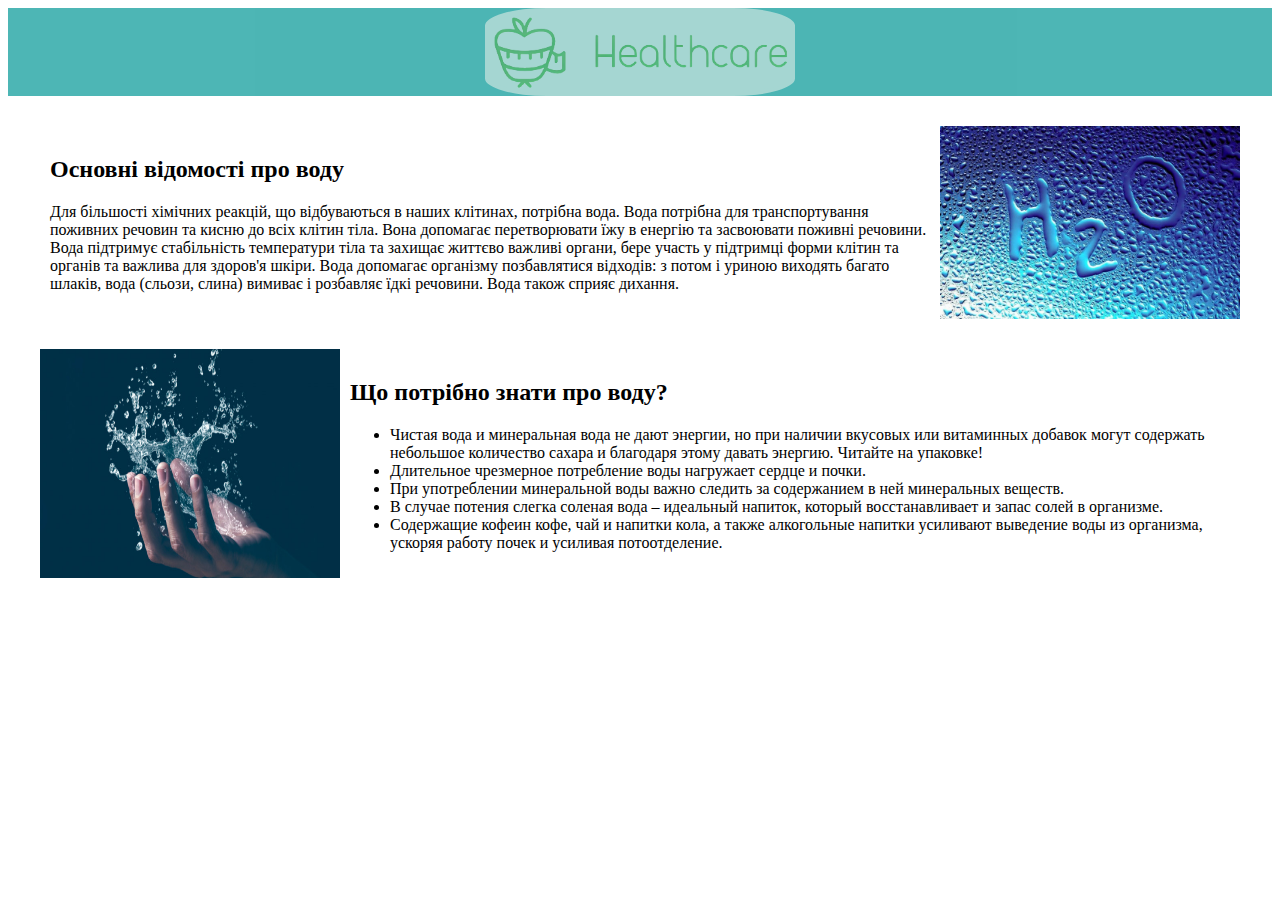
<file: water.html>
<!DOCTYPE html>
<html lang="en">

<head>
    <meta charset="UTF-8">
    <meta http-equiv="X-UA-Compatible" content="IE=edge">
    <meta name="viewport" content="width=device-width, initial-scale=1.0">
    <title>Document</title>
    <link rel="stylesheet" href="./css/style.css">
</head>

<body>
    <header>
        <section class="header">
            <a href="/index.html"><img src="./img/4.png" alt="" class="header-img"></a>

        </section>
    </header>
    <main>

        <section class="right">
            <div class="right-block">
                <h2 class="right-title">Основні відомості про воду</h2>
                <p class="right-paragraph">Для більшості хімічних реакцій, що відбуваються в наших клітинах, потрібна вода. Вода потрібна для транспортування
                поживних речовин та кисню до всіх клітин тіла. Вона допомагає перетворювати їжу в енергію та засвоювати поживні
                речовини. Вода підтримує стабільність температури тіла та захищає життєво важливі органи, бере участь у підтримці форми
                клітин та органів та важлива для здоров'я шкіри. Вода допомагає організму позбавлятися відходів: з потом і уриною
                виходять багато шлаків, вода (сльози, слина) вимиває і розбавляє їдкі речовини. Вода також сприяє дихання.</p>
                
            </div>
            <img src="./img/water-1.jpg" alt="" class="right-img">

        </section>

        <section class="left">
            <img src="./img/water-2.jpg" alt="" class="left-img">
            <div class="left-block">
                <h2 class="left-title">Що потрібно знати про воду?</h2>
                <ul>
                    <li>Чистая вода и минеральная вода не дают энергии, но при наличии вкусовых или витаминных добавок могут содержать
                    небольшое количество сахара и благодаря этому давать энергию. Читайте на упаковке!
                    </li>
                    <li>
                    Длительное чрезмерное потребление воды нагружает сердце и почки.
                    </li>
                    <li>При употреблении минеральной воды важно следить за содержанием в ней минеральных веществ.
                    </li>
                    <li>В случае потения слегка соленая вода – идеальный напиток, который восстанавливает и запас солей в организме.
                    </li>
                    <li>Содержащие кофеин кофе, чай и напитки кола, а также алкогольные напитки усиливают выведение воды из организма, ускоряя
                    работу почек и усиливая потоотделение.</li>
                </ul>
            </div>
        </section>
    </main>
    <footer>

    </footer>
</body>

</html>
</file>
<file: css/style.css>
body{
    
}
img:hover {
    transform: scale(1.2);
    
}
a:hover{
    opacity: 0.7;
    
    
}
img {
    max-width: 300px;
    max-height: 300px;
    transition: 1s;
    
}

.header {
    background: #019795;
    opacity: 0.7;
    margin-bottom:30px ;

}

.header-img {
    border: #b5dad2 5px solid;
    background: #b5dad2;
    display: block;
    margin: 0 auto;
   border-radius: 20%;
opacity: 0.7
}



.gallery{
margin-bottom: 30px;
}
.gallery-title{
    
    text-align: center;

    
}
.gallery-ul{
    display: flex;
    margin: 0 auto;
    
}
.gallery-list {
    display: inline-block;
    margin: auto;
    
}
.right {
    width: 1200px;
    display: flex;
    margin: auto;
    margin-bottom: 30px;
}

.right-block {
    float: left;
    
    padding: 10px;
}

.right-title {
    
}

.right-img {
    float: right;
}

.left {
    width: 1200px;
    display: flex;
    margin: auto;
    margin-bottom: 30px;
}
.left-block{
    float: right;
    padding: 10px;
}

.left-img {
    float: left;
}

.advices-title {}

.right-paragraph {}

.left-paragraph {}

.mith {
    position: relative;
    text-align: center;
    color: white;
}

.mith-text {
    position: absolute;
    top: 50%;
    left: 50%;
    transform: translate(-50%, -50%);
    
}
.mith-img {
}
.column {
    float: left;
    width: 50%;
}


.row:after {
    content: "";
    display: table;
    clear: both;
}
.unordered-list-mith{
    list-style: none;
}
div ~ div{
    margin-bottom: 30px;
}
.calc{
    
    text-align: center;
}
.IMT{
    position: relative;
    text-align: center;
    color: white;
    margin-top: 20px;
}
</file>
